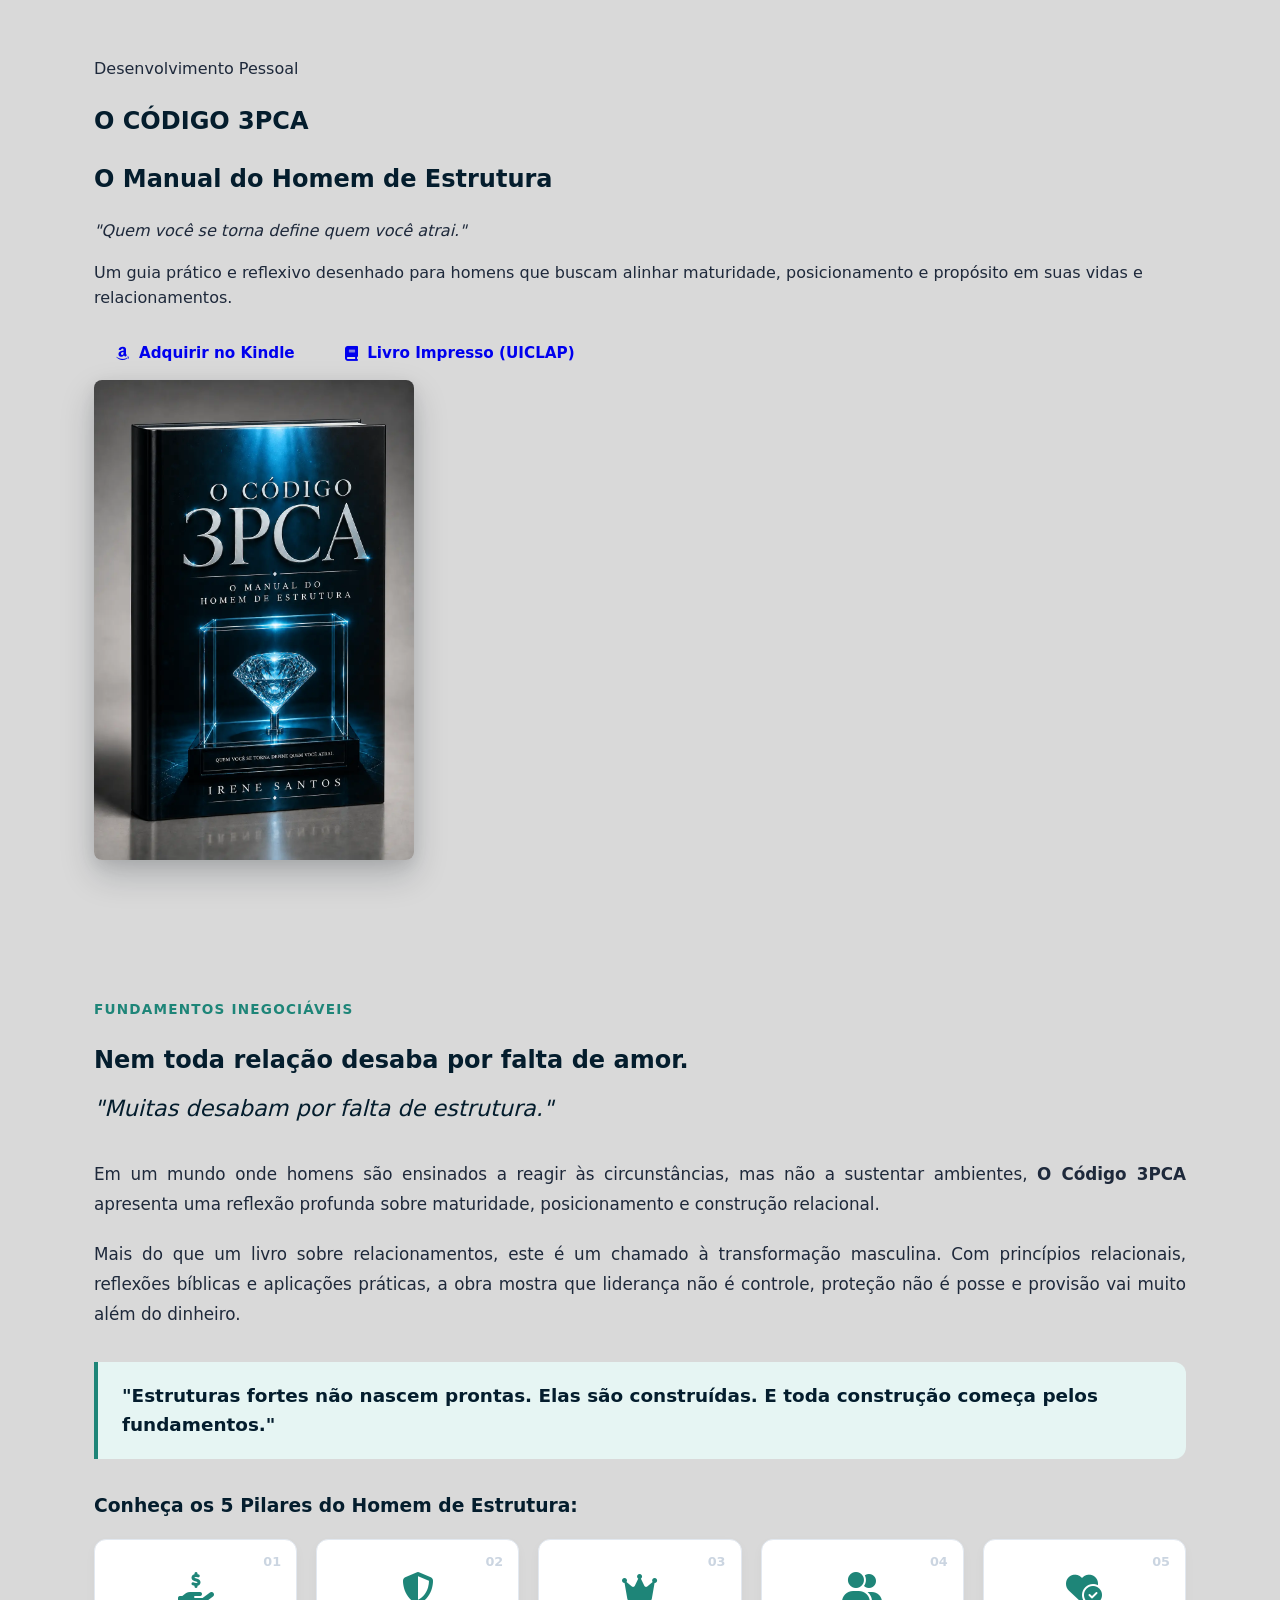
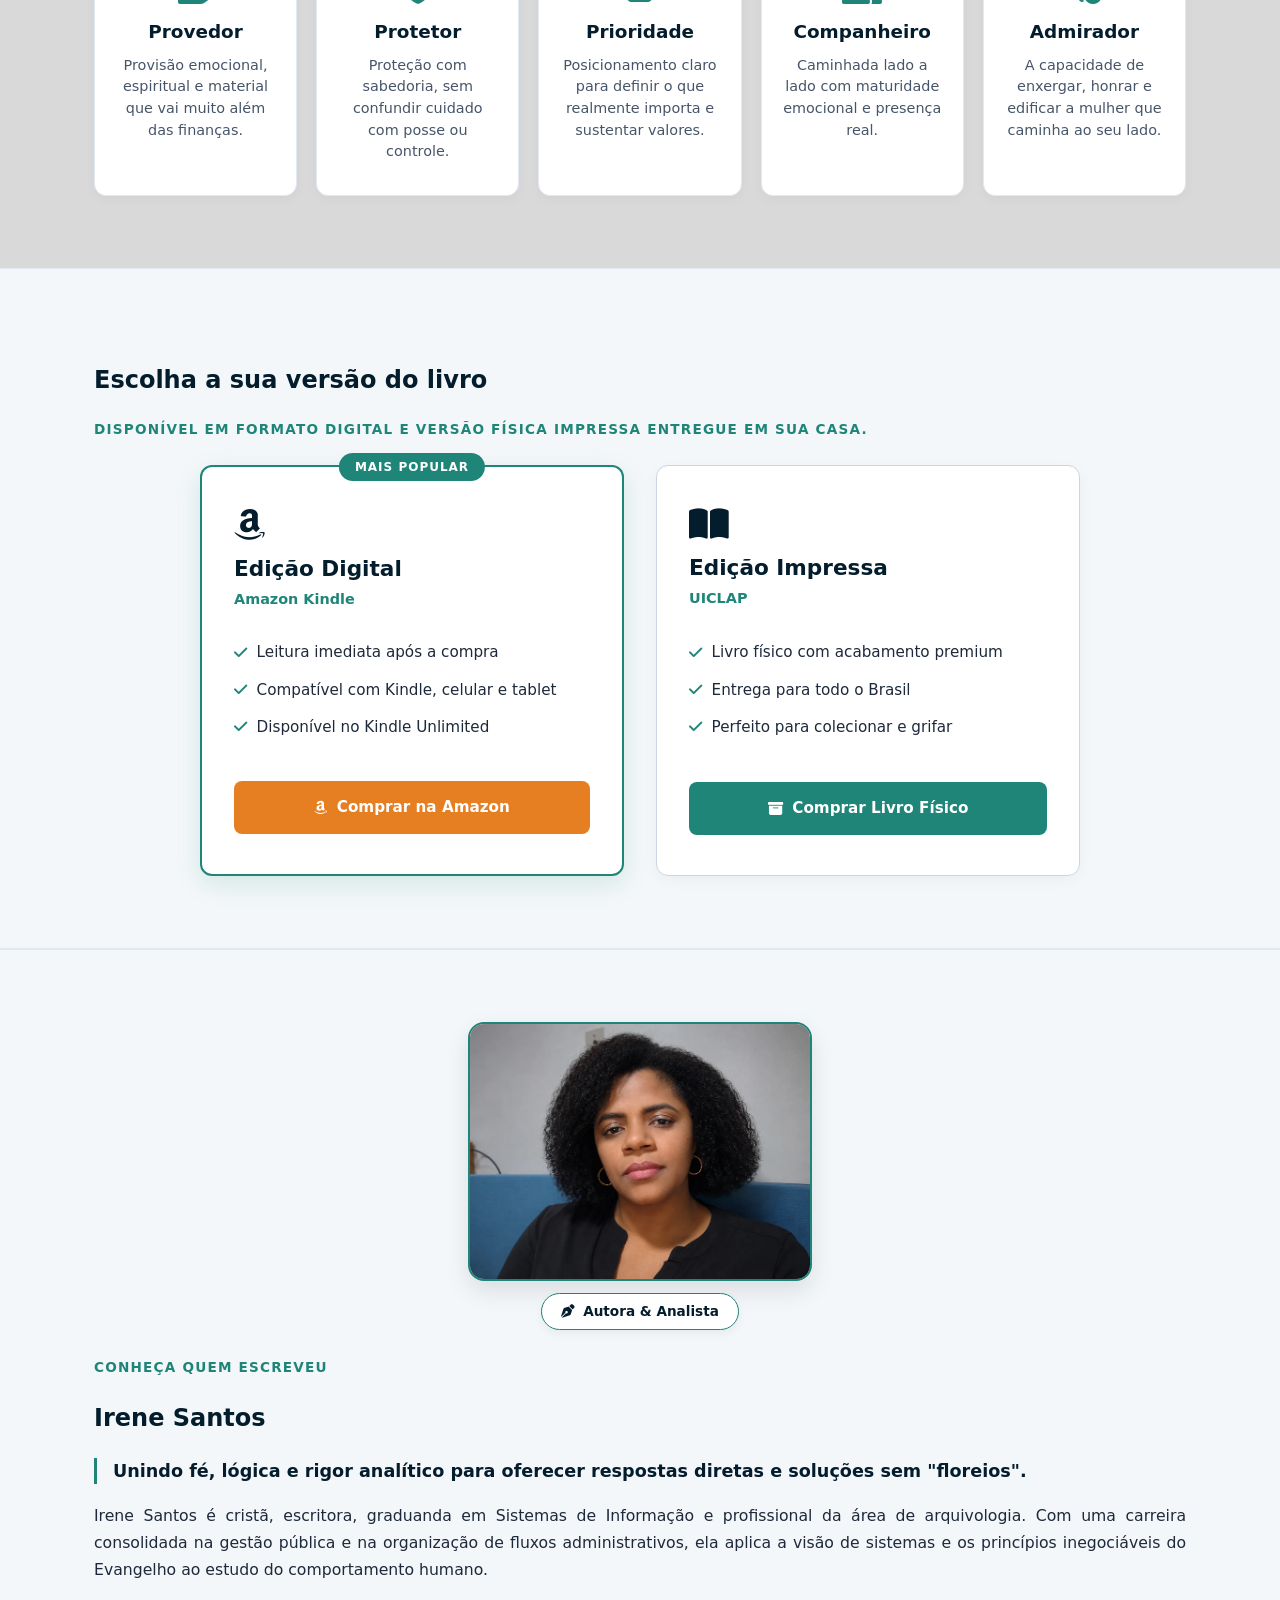
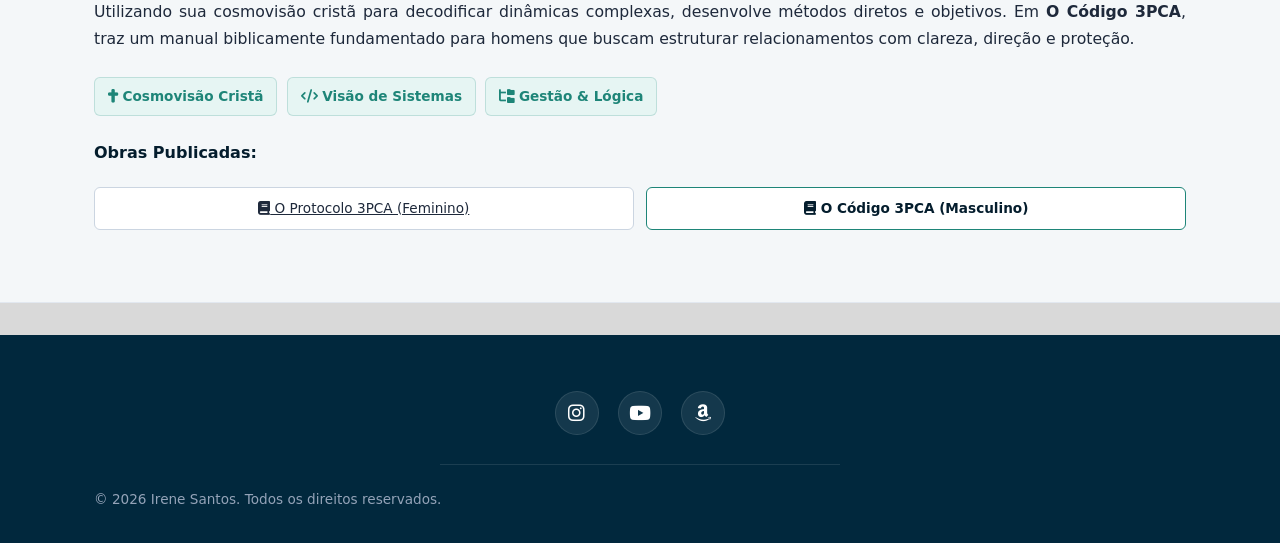
<file: index.html>
<!DOCTYPE html>
<html lang="pt-BR">
<head>
  <meta charset="UTF-8">
  <meta name="viewport" content="width=device-width, initial-scale=1.0">
  <title>O Código 3PCA - O Manual do Homem de Estrutura | Irene Santos</title>
  <link rel="stylesheet" href="estilo.css">
  <link rel="stylesheet" href="https://cdnjs.cloudflare.com/ajax/libs/font-awesome/6.4.0/css/all.min.css">
</head>
<body class="theme-dark">

  <!-- HERO SECTION -->
  <section class="hero-livro">
    <div class="container hero-content">
      <div class="hero-text">
        <span class="badge">Desenvolvimento Pessoal</span>
        <h1>O CÓDIGO 3PCA</h1>
        <h2 class="subtitulo-livro">O Manual do Homem de Estrutura</h2>
        <p class="frase-impacto"><em>"Quem você se torna define quem você atrai."</em></p>
        
        <p class="descricao">
          Um guia prático e reflexivo desenhado para homens que buscam alinhar maturidade, posicionamento e propósito em suas vidas e relacionamentos.
        </p>

        <div class="cta-group">
          <a href="https://www.amazon.com.br/dp/B0H6GTV5L2" target="_blank" class="btn-amazon" 
            onclick="
            if(typeof fbq !== 'undefined') { fbq('track', 'Lead'); } 
            if(typeof gtag !== 'undefined') { gtag('event', 'conversion', {'send_to': 'ID_DO_GOOGLE_AQUI'}); }">
            <i class="fa-brands fa-amazon"></i> Adquirir no Kindle
          </a>
          <a href="https://loja.uiclap.com/titulo/ua179970" target="_blank" class="btn-uiclap" 
            onclick="
            if(typeof fbq !== 'undefined') { fbq('track', 'Lead'); } 
            if(typeof gtag !== 'undefined') { gtag('event', 'conversion', {'send_to': 'ID_DO_GOOGLE_AQUI'}); }">
            <i class="fa-solid fa-book"></i> Livro Impresso (UICLAP)
          </a>
        </div>
      </div>

      <div class="hero-capa">
        <!-- Mockup da capa em destaque -->
        <img src="capa-3d.webp" alt="Capa do livro O Código 3PCA" class="capa-3d">
      </div>
    </div>
  </section>

<!-- SEÇÃO SINOPSE E MENSAGEM PRINCIPAL -->
  <section id="sinopse" class="section secao-sinopse">
    <div class="container">
      
      <!-- CABEÇALHO DA SINOPSE -->
      <div class="sinopse-header text-center">
        <span class="subtitulo-sinopse">Fundamentos Inegociáveis</span>
        <h2 class="section-title">Nem toda relação desaba por falta de amor.</h2>
        <p class="frase-mestra"><em>"Muitas desabam por falta de estrutura."</em></p>
      </div>

      <!-- TEXTO DA SINOPSE EM DESTAQUE -->
      <div class="sinopse-corpo">
        <p>
          Em um mundo onde homens são ensinados a reagir às circunstâncias, mas não a sustentar ambientes, <strong>O Código 3PCA</strong> apresenta uma reflexão profunda sobre maturidade, posicionamento e construção relacional.
        </p>
        <p>
          Mais do que um livro sobre relacionamentos, este é um chamado à transformação masculina. Com princípios relacionais, reflexões bíblicas e aplicações práticas, a obra mostra que liderança não é controle, proteção não é posse e provisão vai muito além do dinheiro.
        </p>
        <blockquote class="destaque-chamada">
          "Estruturas fortes não nascem prontas. Elas são construídas. E toda construção começa pelos fundamentos."
        </blockquote>
      </div>

      <!-- OS 5 PILARES FUNDAMENTAIS -->
      <div class="pilares-container">
        <h3 class="text-center titulo-pilares">Conheça os 5 Pilares do Homem de Estrutura:</h3>
        
        <div class="grid-5-pilares">
          <div class="card-pilar">
            <span class="numero-pilar">01</span>
            <i class="fa-solid fa-hand-holding-dollar icon-pilar"></i>
            <h4>Provedor</h4>
            <p>Provisão emocional, espiritual e material que vai muito além das finanças.</p>
          </div>

          <div class="card-pilar">
            <span class="numero-pilar">02</span>
            <i class="fa-solid fa-shield-halved icon-pilar"></i>
            <h4>Protetor</h4>
            <p>Proteção com sabedoria, sem confundir cuidado com posse ou controle.</p>
          </div>

          <div class="card-pilar">
            <span class="numero-pilar">03</span>
            <i class="fa-solid fa-crown icon-pilar"></i>
            <h4>Prioridade</h4>
            <p>Posicionamento claro para definir o que realmente importa e sustentar valores.</p>
          </div>

          <div class="card-pilar">
            <span class="numero-pilar">04</span>
            <i class="fa-solid fa-user-group icon-pilar"></i>
            <h4>Companheiro</h4>
            <p>Caminhada lado a lado com maturidade emocional e presença real.</p>
          </div>

          <div class="card-pilar">
            <span class="numero-pilar">05</span>
            <i class="fa-solid fa-heart-circle-check icon-pilar"></i>
            <h4>Admirador</h4>
            <p>A capacidade de enxergar, honrar e edificar a mulher que caminha ao seu lado.</p>
          </div>
        </div>
      </div>

    </div>
  </section>

  <!-- SEÇÃO DE VENDAS / OPÇÕES DE COMPRA -->
  <section id="comprar" class="section secao-venda">
    <div class="container text-center">
      <h2 class="section-title">Escolha a sua versão do livro</h2>
      <p class="section-subtitle">Disponível em formato digital e versão física impressa entregue em sua casa.</p>

      <div class="grid-venda">
        <!-- OPÇÃO 1: KINDLE / AMAZON -->
        <div class="card-venda card-destaque">
          <div class="tag-venda">Mais Popular</div>
          <div class="card-header">
            <i class="fa-brands fa-amazon icon-venda"></i>
            <h3>Edição Digital</h3>
            <span class="plataforma">Amazon Kindle</span>
          </div>
          
          <ul class="beneficios-venda">
            <li><i class="fa-solid fa-check"></i> Leitura imediata após a compra</li>
            <li><i class="fa-solid fa-check"></i> Compatível com Kindle, celular e tablet</li>
            <li><i class="fa-solid fa-check"></i> Disponível no Kindle Unlimited</li>
          </ul>

          <a href="https://www.amazon.com.br/dp/B0H6GTV5L2" target="_blank" class="btn-comprar btn-amazon-full" 
            onclick="
            if(typeof fbq !== 'undefined') { fbq('track', 'Lead'); } 
            if(typeof gtag !== 'undefined') { gtag('event', 'conversion', {'send_to': 'ID_DO_GOOGLE_AQUI'}); }">
            <i class="fa-brands fa-amazon"></i> Comprar na Amazon
          </a>
        </div>

        <!-- OPÇÃO 2: LIVRO IMPRESSO / UICLAP -->
        <div class="card-venda">
          <div class="card-header">
            <i class="fa-solid fa-book-open icon-venda"></i>
            <h3>Edição Impressa</h3>
            <span class="plataforma">UICLAP</span>
          </div>

          <ul class="beneficios-venda">
            <li><i class="fa-solid fa-check"></i> Livro físico com acabamento premium</li>
            <li><i class="fa-solid fa-check"></i> Entrega para todo o Brasil</li>
            <li><i class="fa-solid fa-check"></i> Perfeito para colecionar e grifar</li>
          </ul>

          <a href="https://loja.uiclap.com/titulo/ua179970" target="_blank" class="btn-comprar btn-uiclap-full" 
            onclick="
            if(typeof fbq !== 'undefined') { fbq('track', 'Lead'); } 
            if(typeof gtag !== 'undefined') { gtag('event', 'conversion', {'send_to': 'ID_DO_GOOGLE_AQUI'}); }">
            <i class="fa-solid fa-box-archive"></i> Comprar Livro Físico
          </a>
        </div>
      </div>
    </div>
  </section>
  
  <!-- SEÇÃO SOBRE A AUTORA -->
  <section id="autora" class="section secao-autora">
    <div class="container grid-autora">
      <!-- FOTO / ILUSTRAÇÃO DA AUTORA -->
      <div class="autora-imagem-wrapper">
        <img src="image/irene.webp" alt="Irene Santos" class="foto-autora">
        <div class="badge-autora">
          <i class="fa-solid fa-pen-nib"></i> Autora & Analista
        </div>
      </div>

      <!-- BIOGRAFIA E CREDENCIAIS -->
      <div class="autora-conteudo">
        <span class="subtitulo-autora">Conheça quem escreveu</span>
        <h2>Irene Santos</h2>
        
        <p class="destaque-bio">
          Unindo fé, lógica e rigor analítico para oferecer respostas diretas e soluções sem "floreios".
        </p>

        <p class="texto-bio">
          Irene Santos é cristã, escritora, graduanda em Sistemas de Informação e profissional da área de arquivologia. Com uma carreira consolidada na gestão pública e na organização de fluxos administrativos, ela aplica a visão de sistemas e os princípios inegociáveis do Evangelho ao estudo do comportamento humano.
        </p>

        <p class="texto-bio">
          Utilizando sua cosmovisão cristã para decodificar dinâmicas complexas, desenvolve métodos diretos e objetivos. Em <strong>O Código 3PCA</strong>, traz um manual biblicamente fundamentado para homens que buscam estruturar relacionamentos com clareza, direção e proteção.
        </p>

        <!-- TAGS DE EXPERTISE / PILARES DA AUTORA -->
        <div class="tags-expertise">
          <span><i class="fa-solid fa-cross"></i> Cosmovisão Cristã</span>
          <span><i class="fa-solid fa-code"></i> Visão de Sistemas</span>
          <span><i class="fa-solid fa-folder-tree"></i> Gestão & Lógica</span>
        </div>

        <!-- LIVROS DA AUTORA (CARDS COMPACTOS) -->
        <div class="obras-autora">
          <h4>Obras Publicadas:</h4>
          <div class="lista-obras">
            <a href="https://profiria.github.io/irenesantos3pca/protocolo-3pca" target="_blank" class="obra-tag">
              <i class="fa-solid fa-book"></i> O Protocolo 3PCA (Feminino)</a>
            <span class="obra-tag destaque"><i class="fa-solid fa-book"></i> O Código 3PCA (Masculino)</span>
          </div>
        </div>
      </div>
    </div>
  </section>

  <!-- RODAPÉ -->
 <!-- RODAPÉ COMPLETO -->
<footer class="footer">
  <div class="container footer-content text-center">
    
    <!-- LINKS DAS REDES SOCIAIS -->
    <div class="footer-social">
      <a href="https://instagram.com/irenesantos.3pca" target="_blank" aria-label="Instagram" class="social-link">
        <i class="fa-brands fa-instagram"></i>
      </a>
      <a href="https://youtube.com/@SEU_CANAL" target="_blank" aria-label="Facebook" class="social-link">
        <i class="fa-brands fa-youtube"></i>
      </a>
      <a href="https://amazon.com/author/SEU_PERFIL" target="_blank" aria-label="Página de Autora na Amazon" class="social-link">
        <i class="fa-brands fa-amazon"></i>
      </a>
    </div>

    <hr class="footer-divider">

    <p class="copyright">
      &copy; 2026 Irene Santos. Todos os direitos reservados.
    </p>
  </div>
</footer>

</body>
</html>
</file>
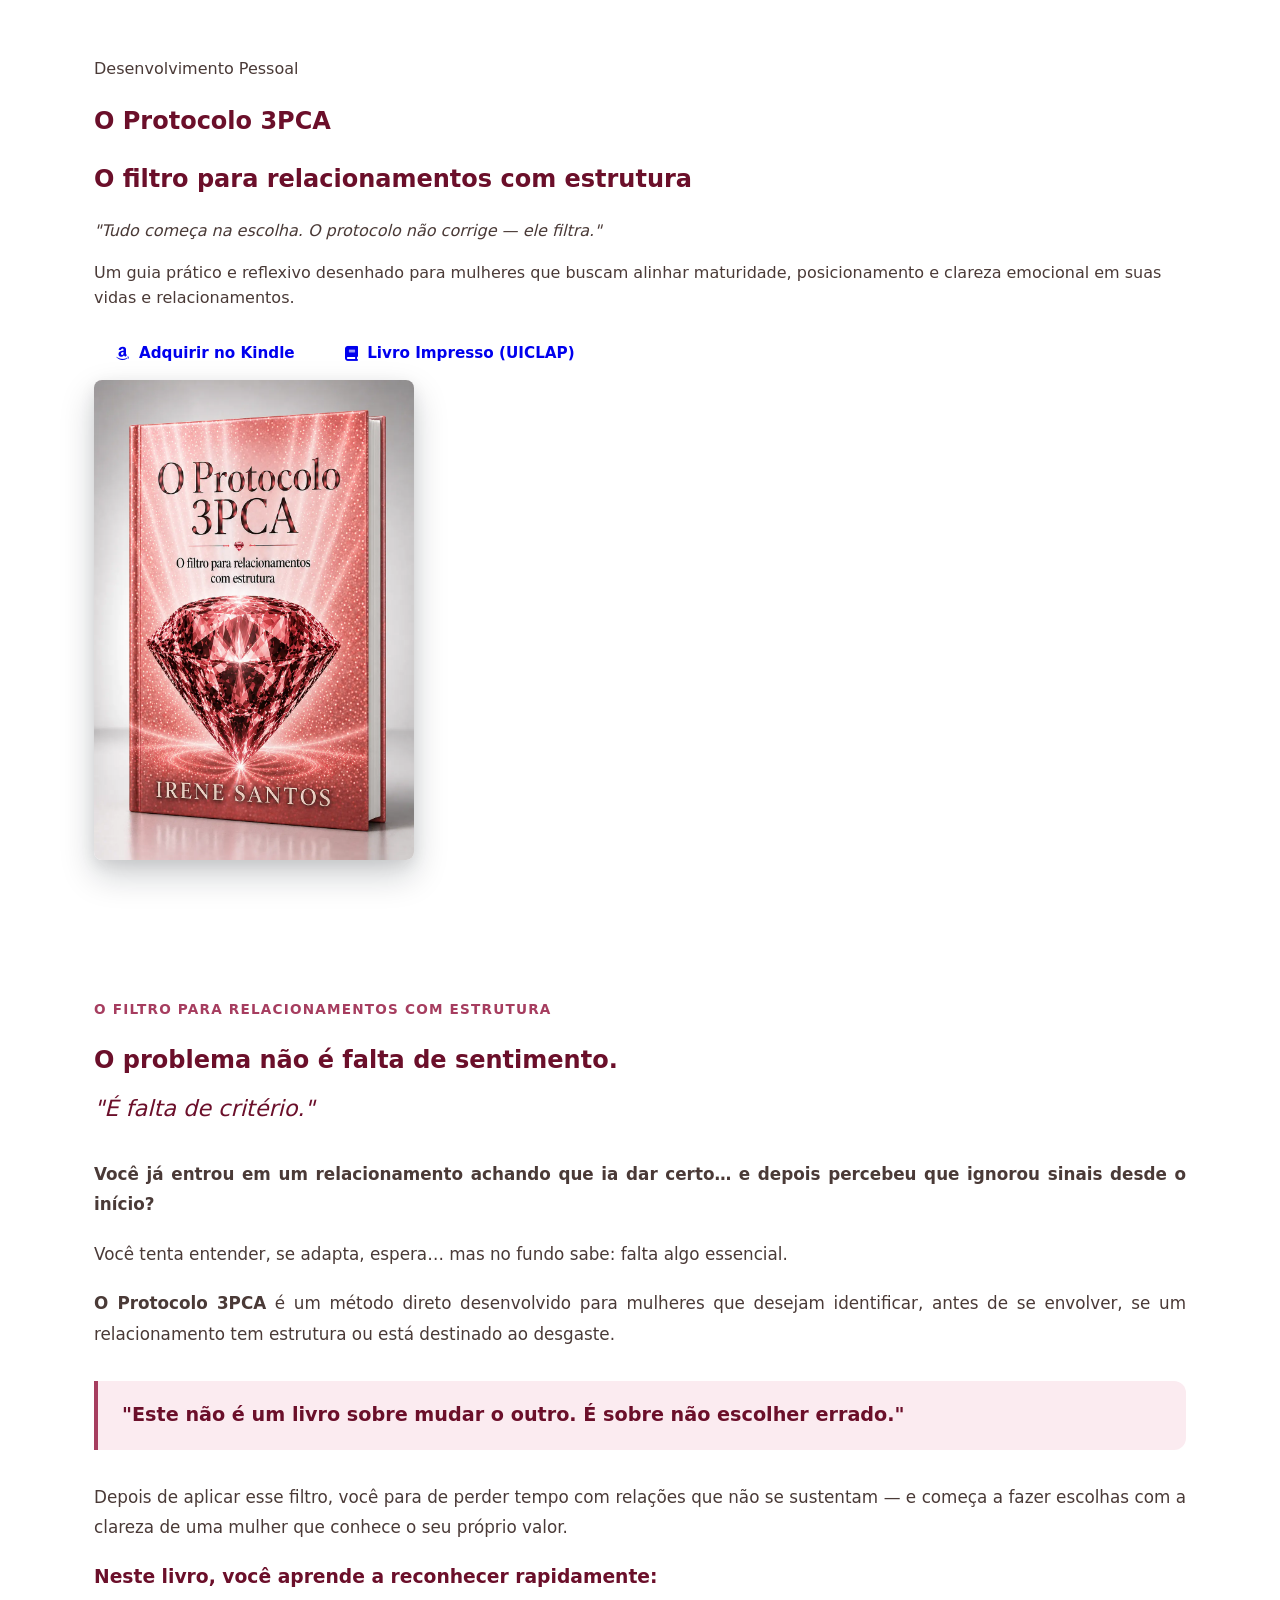
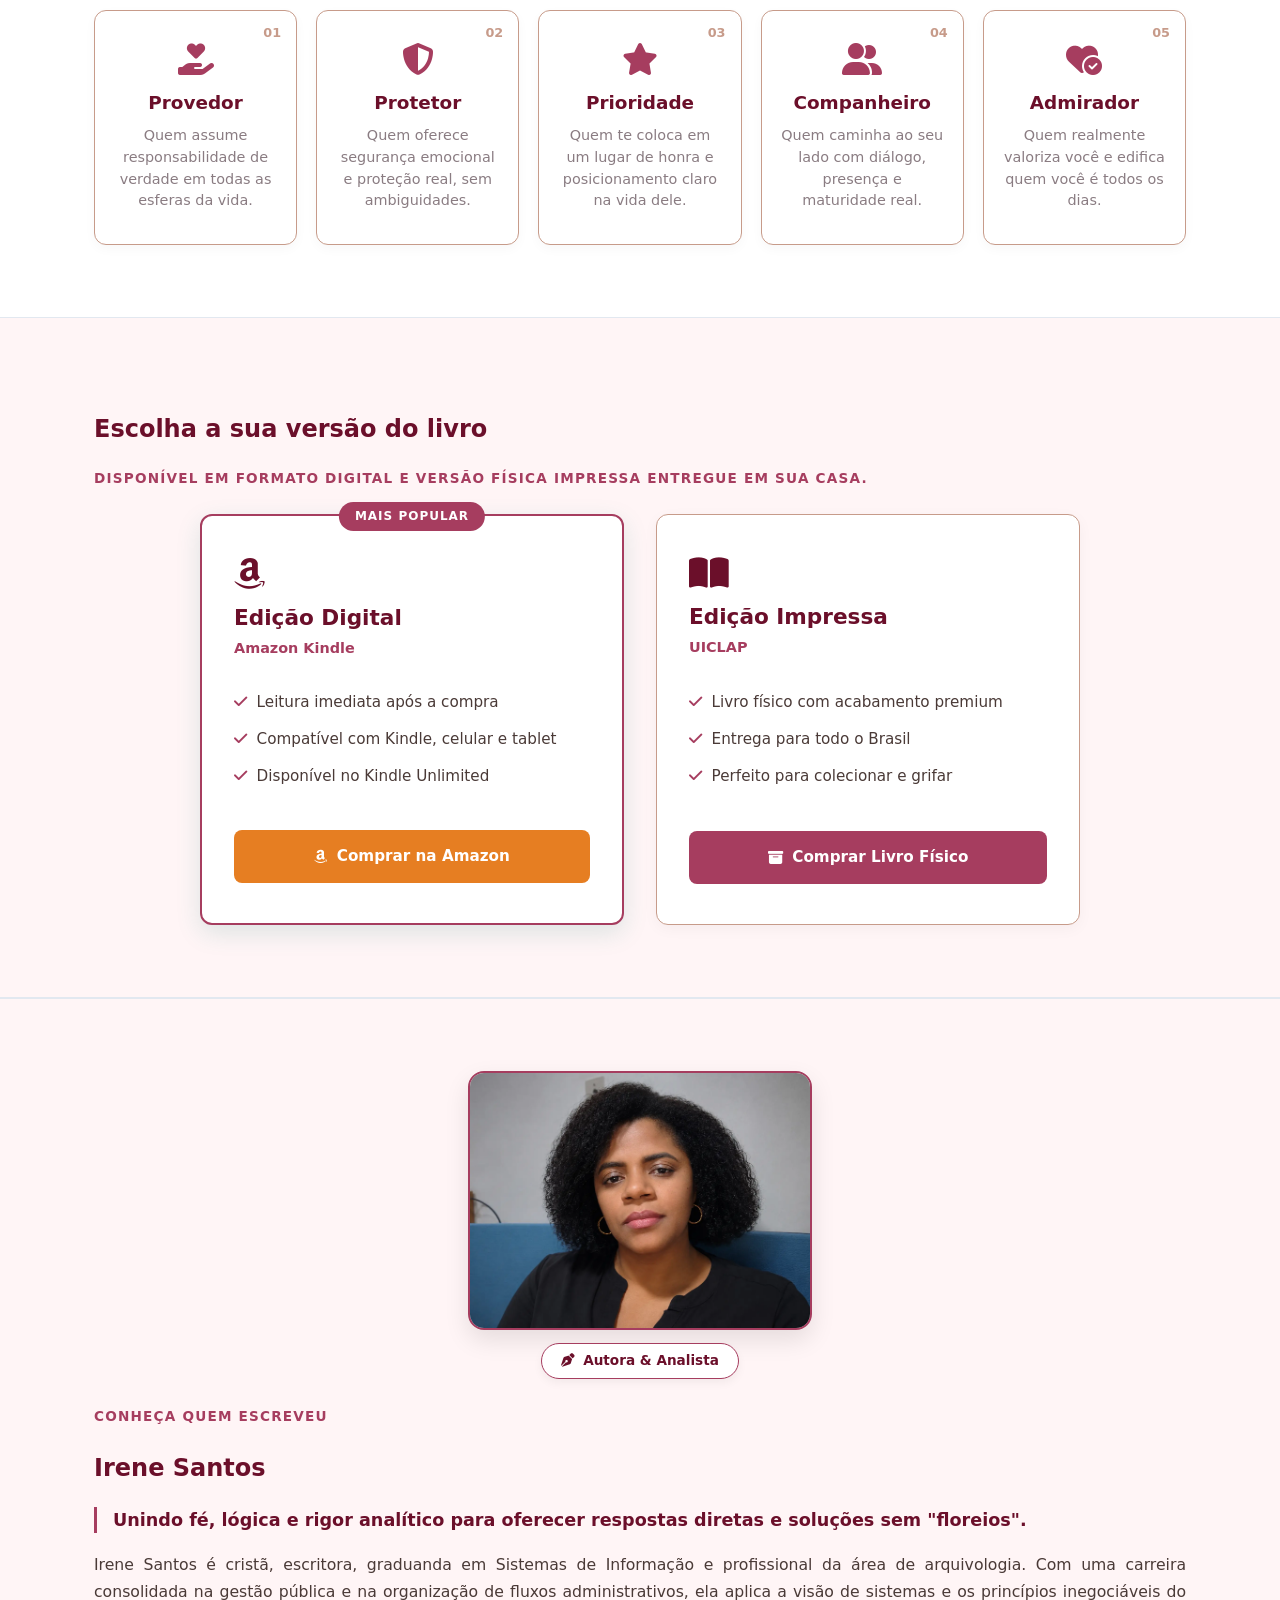
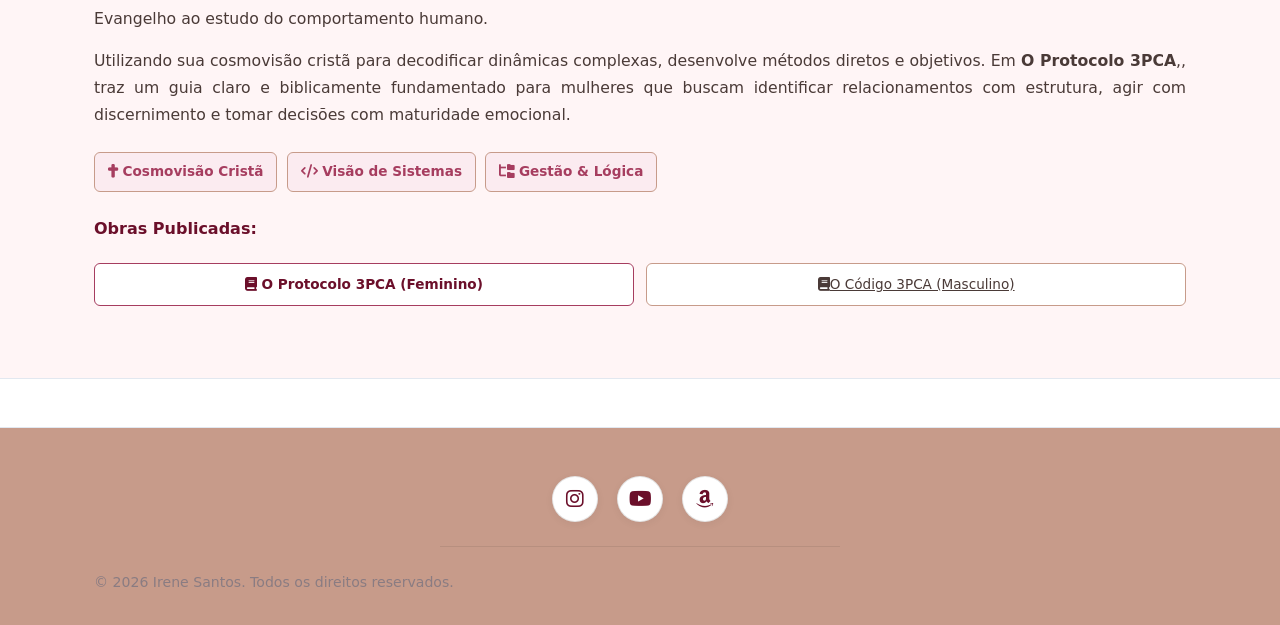
<file: protocolo-3pca/index.html>
<!DOCTYPE html>
<html lang="pt-BR">
<head>
  <meta charset="UTF-8">
  <meta name="viewport" content="width=device-width, initial-scale=1.0">
  <title>O Protocolo 3PCA - O filtro para relacionamentos com estrutura | Irene Santos</title>
  <link rel="stylesheet" href="estilo.css">
  <link rel="stylesheet" href="https://cdnjs.cloudflare.com/ajax/libs/font-awesome/6.4.0/css/all.min.css">
</head>
<body class="theme-dark">

  <!-- HERO SECTION -->
  <section class="hero-livro">
    <div class="container hero-content">
      <div class="hero-text">
        <span class="badge">Desenvolvimento Pessoal</span>
        <h1>O Protocolo 3PCA</h1>
        <h2 class="subtitulo-livro">O filtro para relacionamentos com estrutura</h2>
        <p class="frase-impacto"><em>"Tudo começa na escolha. O protocolo não corrige — ele filtra."</em></p>
        
        <p class="descricao">Um guia prático e reflexivo desenhado para mulheres que buscam alinhar maturidade, posicionamento e clareza emocional em suas vidas e relacionamentos.
        </p>

        <div class="cta-group">
          <a href="https://www.amazon.com.br/dp/B0GXSCCQRB" target="_blank" class="btn-amazon" 
            onclick="
            if(typeof fbq !== 'undefined') { fbq('track', 'Lead'); } 
            if(typeof gtag !== 'undefined') { gtag('event', 'conversion', {'send_to': 'ID_DO_GOOGLE_AQUI'}); }">
            <i class="fa-brands fa-amazon"></i> Adquirir no Kindle
          </a>
          <a href="https://loja.uiclap.com/titulo/ua170088" target="_blank" class="btn-uiclap" 
            onclick="
            if(typeof fbq !== 'undefined') { fbq('track', 'Lead'); } 
            if(typeof gtag !== 'undefined') { gtag('event', 'conversion', {'send_to': 'ID_DO_GOOGLE_AQUI'}); }">
            <i class="fa-solid fa-book"></i> Livro Impresso (UICLAP)
          </a>
        </div>
      </div>

      <div class="hero-capa">
        <!-- Mockup da capa em destaque -->
        <img src="protocolo-3d.webp" alt="Capa do livro O Protocolo 3PCA" class="capa-3d">
      </div>
    </div>
  </section>

<!-- SEÇÃO SINOPSE E MENSAGEM PRINCIPAL (O PROTOCOLO 3PCA) -->
  <section id="sinopse" class="section secao-sinopse">
    <div class="container">
      
      <!-- CABEÇALHO DA SINOPSE -->
      <div class="sinopse-header text-center">
        <span class="subtitulo-sinopse">O Filtro para Relacionamentos com Estrutura</span>
        <h2 class="section-title">O problema não é falta de sentimento.</h2>
        <p class="frase-mestra"><em>"É falta de critério."</em></p>
      </div>

      <!-- TEXTO DA SINOPSE EM DESTAQUE -->
      <div class="sinopse-corpo">
        <p class="pergunta-provocativa">
          Você já entrou em um relacionamento achando que ia dar certo… e depois percebeu que ignorou sinais desde o início?
        </p>
        <p>
          Você tenta entender, se adapta, espera… mas no fundo sabe: falta algo essencial.
        </p>
        <p>
          <strong>O Protocolo 3PCA</strong> é um método direto desenvolvido para mulheres que desejam identificar, antes de se envolver, se um relacionamento tem estrutura ou está destinado ao desgaste.
        </p>
        
        <blockquote class="destaque-chamada">
          "Este não é um livro sobre mudar o outro. É sobre não escolher errado."
        </blockquote>

        <p>
          Depois de aplicar esse filtro, você para de perder tempo com relações que não se sustentam — e começa a fazer escolhas com a clareza de uma mulher que conhece o seu próprio valor.
        </p>
      </div>

      <!-- OS 5 PILARES DO FILTRO FEMININO -->
      <div class="pilares-container">
        <h3 class="text-center titulo-pilares">Neste livro, você aprende a reconhecer rapidamente:</h3>
        
        <div class="grid-5-pilares">
          <div class="card-pilar">
            <span class="numero-pilar">01</span>
            <i class="fa-solid fa-hand-holding-heart icon-pilar"></i>
            <h4>Provedor</h4>
            <p>Quem assume responsabilidade de verdade em todas as esferas da vida.</p>
          </div>

          <div class="card-pilar">
            <span class="numero-pilar">02</span>
            <i class="fa-solid fa-shield-halved icon-pilar"></i>
            <h4>Protetor</h4>
            <p>Quem oferece segurança emocional e proteção real, sem ambiguidades.</p>
          </div>

          <div class="card-pilar">
            <span class="numero-pilar">03</span>
            <i class="fa-solid fa-star icon-pilar"></i>
            <h4>Prioridade</h4>
            <p>Quem te coloca em um lugar de honra e posicionamento claro na vida dele.</p>
          </div>

          <div class="card-pilar">
            <span class="numero-pilar">04</span>
            <i class="fa-solid fa-user-group icon-pilar"></i>
            <h4>Companheiro</h4>
            <p>Quem caminha ao seu lado com diálogo, presença e maturidade real.</p>
          </div>

          <div class="card-pilar">
            <span class="numero-pilar">05</span>
            <i class="fa-solid fa-heart-circle-check icon-pilar"></i>
            <h4>Admirador</h4>
            <p>Quem realmente valoriza você e edifica quem você é todos os dias.</p>
          </div>
        </div>
      </div>

    </div>
  </section>

  <!-- SEÇÃO DE VENDAS / OPÇÕES DE COMPRA -->
  <section id="comprar" class="section secao-venda">
    <div class="container text-center">
      <h2 class="section-title">Escolha a sua versão do livro</h2>
      <p class="section-subtitle">Disponível em formato digital e versão física impressa entregue em sua casa.</p>

      <div class="grid-venda">
        <!-- OPÇÃO 1: KINDLE / AMAZON -->
        <div class="card-venda card-destaque">
          <div class="tag-venda">Mais Popular</div>
          <div class="card-header">
            <i class="fa-brands fa-amazon icon-venda"></i>
            <h3>Edição Digital</h3>
            <span class="plataforma">Amazon Kindle</span>
          </div>
          
          <ul class="beneficios-venda">
            <li><i class="fa-solid fa-check"></i> Leitura imediata após a compra</li>
            <li><i class="fa-solid fa-check"></i> Compatível com Kindle, celular e tablet</li>
            <li><i class="fa-solid fa-check"></i> Disponível no Kindle Unlimited</li>
          </ul>

          <a href="https://www.amazon.com.br/dp/B0GXSCCQRB" target="_blank" class="btn-comprar btn-amazon-full" 
            onclick="
            if(typeof fbq !== 'undefined') { fbq('track', 'Lead'); } 
            if(typeof gtag !== 'undefined') { gtag('event', 'conversion', {'send_to': 'ID_DO_GOOGLE_AQUI'}); }">
            <i class="fa-brands fa-amazon"></i> Comprar na Amazon
          </a>
        </div>

        <!-- OPÇÃO 2: LIVRO IMPRESSO / UICLAP -->
        <div class="card-venda">
          <div class="card-header">
            <i class="fa-solid fa-book-open icon-venda"></i>
            <h3>Edição Impressa</h3>
            <span class="plataforma">UICLAP</span>
          </div>

          <ul class="beneficios-venda">
            <li><i class="fa-solid fa-check"></i> Livro físico com acabamento premium</li>
            <li><i class="fa-solid fa-check"></i> Entrega para todo o Brasil</li>
            <li><i class="fa-solid fa-check"></i> Perfeito para colecionar e grifar</li>
          </ul>

          <a href="https://loja.uiclap.com/titulo/ua170088" target="_blank" class="btn-comprar btn-uiclap-full" 
            onclick="
            if(typeof fbq !== 'undefined') { fbq('track', 'Lead'); } 
            if(typeof gtag !== 'undefined') { gtag('event', 'conversion', {'send_to': 'ID_DO_GOOGLE_AQUI'}); }">
            <i class="fa-solid fa-box-archive"></i> Comprar Livro Físico
          </a>
        </div>
      </div>
    </div>
  </section>
  
  <!-- SEÇÃO SOBRE A AUTORA -->
  <section id="autora" class="section secao-autora">
    <div class="container grid-autora">
      <!-- FOTO / ILUSTRAÇÃO DA AUTORA -->
      <div class="autora-imagem-wrapper">
        <img src="../image/irene.webp" alt="Irene Santos" class="foto-autora">
        <div class="badge-autora">
          <i class="fa-solid fa-pen-nib"></i> Autora & Analista
        </div>
      </div>

      <!-- BIOGRAFIA E CREDENCIAIS -->
      <div class="autora-conteudo">
        <span class="subtitulo-autora">Conheça quem escreveu</span>
        <h2>Irene Santos</h2>
        
        <p class="destaque-bio">
          Unindo fé, lógica e rigor analítico para oferecer respostas diretas e soluções sem "floreios".
        </p>

        <p class="texto-bio">
          Irene Santos é cristã, escritora, graduanda em Sistemas de Informação e profissional da área de arquivologia. Com uma carreira consolidada na gestão pública e na organização de fluxos administrativos, ela aplica a visão de sistemas e os princípios inegociáveis do Evangelho ao estudo do comportamento humano.
        </p>

        <p class="texto-bio">
          Utilizando sua cosmovisão cristã para decodificar dinâmicas complexas, desenvolve métodos diretos e objetivos. Em <strong>O Protocolo 3PCA</strong>,, traz um guia claro e biblicamente fundamentado para mulheres que buscam identificar relacionamentos com estrutura, agir com discernimento e tomar decisões com maturidade emocional.
        </p>

        <!-- TAGS DE EXPERTISE / PILARES DA AUTORA -->
        <div class="tags-expertise">
          <span><i class="fa-solid fa-cross"></i> Cosmovisão Cristã</span>
          <span><i class="fa-solid fa-code"></i> Visão de Sistemas</span>
          <span><i class="fa-solid fa-folder-tree"></i> Gestão & Lógica</span>
        </div>

        <!-- LIVROS DA AUTORA (CARDS COMPACTOS) -->
        <div class="obras-autora">
          <h4>Obras Publicadas:</h4>
          <div class="lista-obras">
            <span class="obra-tag destaque"><i class="fa-solid fa-book"></i> O Protocolo 3PCA (Feminino)</span>
          
           <a href="https://profiria.github.io/irenesantos3pca" target="_blank" class="obra-tag">
             <i class="fa-solid fa-book"></i>O Código 3PCA (Masculino)</a>
          </div>
        </div>
      </div>
    </div>
  </section>

  <!-- RODAPÉ -->
 <!-- RODAPÉ COMPLETO -->
<footer class="footer">
  <div class="container footer-content text-center">
    
    <!-- LINKS DAS REDES SOCIAIS -->
    <div class="footer-social">
      <a href="https://instagram.com/irenesantos.3pca" target="_blank" aria-label="Instagram" class="social-link">
        <i class="fa-brands fa-instagram"></i>
      </a>
      <a href="https://youtube.com/@SEU_CANAL" target="_blank" aria-label="Facebook" class="social-link">
        <i class="fa-brands fa-youtube"></i>
      </a>
      <a href="https://amazon.com/author/SEU_PERFIL" target="_blank" aria-label="Página de Autora na Amazon" class="social-link">
        <i class="fa-brands fa-amazon"></i>
      </a>
    </div>

    <hr class="footer-divider">

    <p class="copyright">
      &copy; 2026 Irene Santos. Todos os direitos reservados.
    </p>
  </div>
</footer>

</body>
</html>
</file>
<file: estilo.css>
/* ==========================================================================
   1. VARIÁVEIS GLOBAIS E TEMA LIGHT PREMIUM
   ========================================================================== */
:root {
  --color-primary: #01283d;     /* Azureescuro profundo da capa */
  --color-bg-body: #d9d9d9;     /* Fundo cinza claro */
  --color-bg-section: #f4f7f9;  /* Cinza-azulado muito claro para alternância */
  --color-card-bg: #ffffff;     /* Fundo dos cartões em branco */
  
  --color-accent: #1e8578;      /* Verde-água/Turquesa escuro (Contraste Acessível) */
  --color-accent-light: #e6f5f3;/* Fundo suave para destaques */
  
  --color-text-main: #1e293b;   /* Texto principal (Azul/Cinza escuro para máxima nitidez) */
  --color-text-muted: #475569;  /* Texto secundário/subtítulos */
  --color-titles: #041d2d;      /* Títulos principais em azure escuro */
  
  --radius-md: 12px;
  --max-width: 1140px;
}

body {
  background-color: var(--color-bg-body);
  color: var(--color-text-main);
  font-family: system-ui, -apple-system, BlinkMacSystemFont, "Segoe UI", Roboto, sans-serif;
  margin: 0;
  line-height: 1.6;
}

/* ==========================================================================
   2. ESTRUTURA E CONTAINERS
   ========================================================================== */
.container {
  width: 90%;
  max-width: var(--max-width);
  margin: 0 auto;
  padding-left: 1.5rem;
  padding-right: 1.5rem;
  box-sizing: border-box;
}

.section, 
.secao-sinopse, 
.secao-autora, 
.secao-venda {
  padding: 4.5rem 0;
  box-sizing: border-box;
}

/* Alternância suave de seções */
.secao-autora, 
.secao-venda {
  background-color: var(--color-bg-section);
  border-top: 1px solid #e2e8f0;
  border-bottom: 1px solid #e2e8f0;
}

/* ==========================================================================
   3. TIPOGRAFIA E CABEÇALHOS
   ========================================================================== */
h1, h2, h3, h4, 
.section-title, 
.autora-conteudo h2 {
  color: var(--color-titles);
  font-weight: 700;
}

.section-subtitle, 
.subtitulo-sinopse, 
.subtitulo-autora {
  color: var(--color-accent);
  font-weight: 700;
  text-transform: uppercase;
  letter-spacing: 1.2px;
  font-size: 0.85rem;
}

/* ==========================================================================
   4. HERO SECTION E DESTAQUE DA CAPA
   ========================================================================== */
.hero-livro {
  padding: 3.5rem 0;
  background-color: var(--color-bg-body);
}

.capa-3d {
  width: 100%;
  max-width: 320px;
  border-radius: 8px;
  box-shadow: 0 15px 35px rgba(10, 19, 29, 0.2), 0 5px 15px rgba(0, 0, 0, 0.08);
  transition: transform 0.3s ease;
}

.capa-3d:hover {
  transform: translateY(-5px);
}

/* ==========================================================================
   5. SEÇÃO SINOPSE E OS 5 PILARES
   ========================================================================== */
.secao-sinopse {
  background-color: var(--color-bg-body);
}

.frase-mestra {
  font-size: 1.4rem;
  color: var(--color-titles);
  margin-top: -0.5rem;
  margin-bottom: 2rem;
  font-style: italic;
}

.sinopse-corpo p {
  color: var(--color-text-main);
  font-size: 1.05rem;
  line-height: 1.8;
  margin-bottom: 1.2rem;
  text-align: justify;
  hyphens: auto;
}

.destaque-chamada {
  background: var(--color-accent-light);
  border-left: 4px solid var(--color-accent);
  color: var(--color-titles);
  font-size: 1.15rem;
  font-weight: 600;
  padding: 1.2rem 1.5rem;
  margin: 2rem 0;
  border-radius: 0 var(--radius-md) var(--radius-md) 0;
  text-align: left;
}

/* Grid dos Pilares */
.grid-5-pilares {
  display: grid;
  grid-template-columns: repeat(auto-fit, minmax(200px, 1fr));
  gap: 1.2rem;
}

.card-pilar {
  background: var(--color-card-bg);
  border: 1px solid #e2e8f0;
  border-radius: var(--radius-md);
  padding: 2rem 1.2rem;
  text-align: center;
  position: relative;
  box-shadow: 0 4px 12px rgba(0, 0, 0, 0.03);
  transition: all 0.3s ease;
}

.card-pilar:hover {
  transform: translateY(-4px);
  border-color: var(--color-accent);
  box-shadow: 0 8px 20px rgba(30, 133, 120, 0.12);
}

.numero-pilar {
  position: absolute;
  top: 12px;
  right: 15px;
  font-size: 0.8rem;
  font-weight: 800;
  color: #cbd5e1;
}

.icon-pilar {
  font-size: 2rem;
  color: var(--color-accent);
  margin-bottom: 0.8rem;
}

.card-pilar h4 {
  color: var(--color-titles);
  font-size: 1.15rem;
  margin: 0 0 0.5rem 0;
}

.card-pilar p {
  color: var(--color-text-muted);
  font-size: 0.9rem;
  line-height: 1.5;
  margin: 0;
}

/* ==========================================================================
   6. SEÇÃO DE VENDAS & CARTÕES DE COMPRA
   ========================================================================== */
.grid-venda {
  display: grid;
  grid-template-columns: repeat(auto-fit, minmax(280px, 1fr));
  gap: 2rem;
  max-width: 880px;
  margin: 1.5rem auto 0 auto;
}

.card-venda {
  background: var(--color-card-bg);
  border: 1px solid #cbd5e1;
  border-radius: var(--radius-md);
  padding: 2.5rem 2rem;
  position: relative;
  display: flex;
  flex-direction: column;
  justify-content: space-between;
  box-shadow: 0 4px 15px rgba(0, 0, 0, 0.04);
  transition: transform 0.3s ease, border-color 0.3s ease;
}

.card-venda.card-destaque {
  border: 2px solid var(--color-accent);
  box-shadow: 0 8px 25px rgba(30, 133, 120, 0.15);
}

.tag-venda {
  position: absolute;
  top: -14px;
  left: 50%;
  transform: translateX(-50%);
  background-color: var(--color-accent);
  color: #ffffff;
  font-size: 0.75rem;
  font-weight: 700;
  text-transform: uppercase;
  padding: 0.3rem 1rem;
  border-radius: 20px;
  letter-spacing: 1px;
}

.icon-venda {
  font-size: 2.2rem;
  color: var(--color-titles);
  margin-bottom: 0.6rem;
}

.card-header h3 {
  color: var(--color-titles);
  margin: 0;
  font-size: 1.35rem;
}

.plataforma {
  color: var(--color-accent);
  font-size: 0.9rem;
  font-weight: 600;
}

/* Benefícios (Fixa o contraste do texto) */
.beneficios-venda {
  list-style: none;
  padding: 0;
  margin: 1.8rem 0;
  text-align: left;
}

.beneficios-venda li {
  margin-bottom: 0.8rem;
  color: var(--color-text-main);
  font-size: 0.95rem;
  display: flex;
  align-items: center;
  gap: 0.6rem;
}

.beneficios-venda i {
  color: var(--color-accent);
}

/* Botões de Conversão */
.btn-comprar, .btn-amazon, .btn-uiclap {
  display: inline-flex;
  align-items: center;
  justify-content: center;
  gap: 0.6rem;
  padding: 0.9rem 1.4rem;
  border-radius: 8px;
  font-weight: 700;
  text-decoration: none;
  font-size: 0.95rem;
  transition: all 0.25s ease;
}

.btn-amazon-full {
  background-color: #e67e22;
  color: #ffffff;
}

.btn-amazon-full:hover {
  background-color: #d35400;
  box-shadow: 0 4px 12px rgba(230, 126, 34, 0.3);
}

.btn-uiclap-full {
  background-color: var(--color-accent);
  color: #ffffff;
}

.btn-uiclap-full:hover {
  background-color: #16655c;
  box-shadow: 0 4px 12px rgba(30, 133, 120, 0.3);
}

* Espaçamento entre o cabeçalho/subtítulo e os cartões de compra */
.secao-venda .section-subtitle {
  color: var(--color-accent);
  margin-top: -0.5rem;
  margin-bottom: 3.5rem; /* Aumentado para dar o respiro correto para a tag 'MAIS POPULAR' */
}
/* ==========================================================================
   7. SEÇÃO SOBRE A AUTORA
   ========================================================================== */
.foto-autora {
  width: 100%;
  max-width: 340px;
  border-radius: 16px;
  border: 2px solid var(--color-accent);
  box-shadow: 0 10px 25px rgba(0, 0, 0, 0.1);
  object-fit: cover;
}

/* CONTAINER DA FOTO DA AUTORA E DO BADGE */
.autora-imagem-wrapper {
  position: relative;
  display: flex;
  flex-direction: column;
  align-items: center;
  gap: 0.8rem;
  margin-bottom: 1.5rem;
}

.badge-autora {
  position: static; /* Mantém no fluxo normal abaixo da foto */
  background-color: var(--color-card-bg);
  border: 1px solid var(--color-accent);
  color: var(--color-titles);
  padding: 0.4rem 1.2rem;
  border-radius: 20px;
  font-size: 0.85rem;
  font-weight: 600;
  box-shadow: 0 4px 10px rgba(0, 0, 0, 0.05);
  display: inline-flex;
  align-items: center;
  gap: 0.5rem;
}

.destaque-bio {
  color: var(--color-titles);
  font-size: 1.1rem;
  font-weight: 600;
  line-height: 1.5;
  border-left: 3px solid var(--color-accent);
  padding-left: 1rem;
  margin-bottom: 1.2rem;
}

.texto-bio {
  color: var(--color-text-main);
  font-size: 0.98rem;
  line-height: 1.7;
  margin-bottom: 1rem;
  text-align: justify;
  hyphens: auto;
}

.tags-expertise {
  display: flex;
  flex-wrap: wrap; /* Permite quebrar linha no celular */
  gap: 0.6rem;
  margin: 1.5rem 0;
  width: 100%;
}

.tags-expertise span {
  background: var(--color-accent-light);
  color: var(--color-accent);
  border: 1px solid rgba(30, 133, 120, 0.2);
  padding: 0.5rem 0.8rem;
  border-radius: 6px;
  font-size: 0.85rem;
  font-weight: 600;
  white-space: normal;
  word-break: break-word;
}

.lista-obras {
  display: flex;
  flex-direction: column; /* Uma obra abaixo da outra no celular */
  gap: 0.8rem;
  width: 100%;
}
.obra-tag {
  background: #ffffff;
  color: var(--color-text-main);
  padding: 0.5rem 0.9rem;
  border-radius: 6px;
  font-size: 0.85rem;
  border: 1px solid #cbd5e1;
}

.obra-tag.destaque {
  border-color: var(--color-accent);
  color: var(--color-titles);
  font-weight: 600;
}

/* Responsividade para Telas Menores */

@media (min-width: 768px) {
  .lista-obras {
    flex-direction: row; /* Lado a lado no tablet e PC */
  }
}

.obra-tag {
  background: #ffffff;
  color: var(--color-text-main);
  padding: 0.6rem 0.9rem;
  border-radius: 6px;
  font-size: 0.85rem;
  border: 1px solid #cbd5e1;
  text-align: center;
  box-sizing: border-box;
  width: 100%;
}

@media (max-width: 991px) {
  .grid-autora {
    grid-template-columns: 1fr;
    gap: 2.5rem;
  }
}
/* ==========================================================================
   RODAPÉ E REDES SOCIAIS
   ========================================================================== */
.footer {
  background-color: var(--color-primary);
  color: #ffffff;
  padding: 3.5rem 0 2rem 0;
  margin-top: 2rem;
}

.footer-title {
  color: #ffffff;
  font-size: 1.5rem;
  margin: 0 0 0.2rem 0;
}

.footer-tagline {
  color: var(--color-accent);
  font-size: 0.9rem;
  margin-bottom: 1.5rem;
}

/* Ícones Sociais */
.footer-social {
  display: flex;
  justify-content: center;
  gap: 1.2rem;
  margin-bottom: 1.8rem;
}

.social-link {
  display: inline-flex;
  align-items: center;
  justify-content: center;
  width: 42px;
  height: 42px;
  border-radius: 50%;
  background: rgba(255, 255, 255, 0.08);
  color: #ffffff;
  font-size: 1.2rem;
  text-decoration: none;
  transition: all 0.3s ease;
  border: 1px solid rgba(255, 255, 255, 0.1);
}

.social-link:hover {
  background-color: var(--color-accent);
  color: #ffffff;
  transform: translateY(-3px);
}

/* Links de Navegação do Rodapé */
.footer-nav {
  display: flex;
  justify-content: center;
  align-items: center;
  gap: 0.8rem;
  margin-bottom: 1.8rem;
  flex-wrap: wrap;
}

.footer-nav a {
  color: #cbd5e1;
  text-decoration: none;
  font-size: 0.9rem;
  transition: color 0.2s ease;
}

.footer-nav a:hover {
  color: var(--color-accent);
}

.divisor {
  color: rgba(255, 255, 255, 0.3);
  font-size: 0.8rem;
}

.footer-divider {
  border: none;
  border-top: 1px solid rgba(255, 255, 255, 0.1);
  margin: 1.5rem auto;
  max-width: 400px;
}

.copyright {
  color: #94a3b8;
  font-size: 0.85rem;
  margin: 0;
}
</file>
<file: protocolo-3pca/estilo.css>
/* ==========================================================================
   PALETA DE CORES OFICIAL - O PROTOCOLO 3PCA (FUNDO ROSÉ)
   ========================================================================== */
:root {
  /* Fundos */
   --color-primary:
  --color-bg-body: #ffffff;        /* Fundo principal em branco para contraste máximo */
  --color-bg-section: #fff5f6;     /* Rosé extremamente suave para alternância de seções */
  --color-card-bg: #ffffff;        /* Fundo dos cartões */

  /* Cores Principais da Paleta */
  --color-titles: #6B0F2A;         /* Vinho Profundo: Sofisticado e forte para títulos */
  --color-accent: #A63D5F;         /* Rosa Escuro: Elegante para detalhes, ícones e sublicados */
  --color-text-main: #4A3A37;      /* Marrom Chocolate: Texto principal denso e legível */
  --color-text-muted: #8A7C82;     /* Cinza Avelã: Suave para textos secundários e subtítulos */
  --color-details: #C79B8A;        /* Dourado Rose: Destaques pontuais, bordas e badges */

  /* Suporte para blocos e destaques */
  --color-accent-light: #fbebf0;   /* Fundo suave para citação de destaque */
  --color-dark-neutral: #333333;   /* Grafite para neutro moderno */
  
  --radius-md: 12px;
  --max-width: 1140px;
}

body {
  background-color: var(--color-bg-body);
  color: var(--color-text-main);
  font-family: system-ui, -apple-system, BlinkMacSystemFont, "Segoe UI", Roboto, sans-serif;
  margin: 0;
  line-height: 1.6;
}

/* ==========================================================================
   2. ESTRUTURA E CONTAINERS
   ========================================================================== */
.container {
  width: 90%;
  max-width: var(--max-width);
  margin: 0 auto;
  padding-left: 1.5rem;
  padding-right: 1.5rem;
  box-sizing: border-box;
}

.section, 
.secao-sinopse, 
.secao-autora, 
.secao-venda {
  padding: 4.5rem 0;
  box-sizing: border-box;
}

/* Alternância suave de seções */
.secao-autora, 
.secao-venda {
  background-color: var(--color-bg-section);
  border-top: 1px solid #e2e8f0;
  border-bottom: 1px solid #e2e8f0;
}

/* ==========================================================================
   3. TIPOGRAFIA E CABEÇALHOS
   ========================================================================== */
h1, h2, h3, h4, 
.section-title, 
.autora-conteudo h2 {
  color: var(--color-titles);
  font-weight: 700;
}

.section-subtitle, 
.subtitulo-sinopse, 
.subtitulo-autora {
  color: var(--color-accent);
  font-weight: 700;
  text-transform: uppercase;
  letter-spacing: 1.2px;
  font-size: 0.85rem;
}

/* ==========================================================================
   4. HERO SECTION E DESTAQUE DA CAPA
   ========================================================================== */
.hero-livro {
  padding: 3.5rem 0;
  background-color: var(--color-bg-body);
}

.capa-3d {
  width: 100%;
  max-width: 320px;
  border-radius: 8px;
  box-shadow: 0 15px 35px rgba(10, 19, 29, 0.2), 0 5px 15px rgba(0, 0, 0, 0.08);
  transition: transform 0.3s ease;
}

.capa-3d:hover {
  transform: translateY(-5px);
}

/* ==========================================================================
   5. SEÇÃO SINOPSE E OS 5 PILARES
   ========================================================================== */
.secao-sinopse {
  background-color: var(--color-bg-body);
}

.frase-mestra {
  font-size: 1.4rem;
  color: var(--color-titles);
  margin-top: -0.5rem;
  margin-bottom: 2rem;
  font-style: italic;
}

.sinopse-corpo p {
  color: var(--color-text-main);
  font-size: 1.05rem;
  line-height: 1.8;
  margin-bottom: 1.2rem;
  text-align: justify;
  hyphens: auto;
}

.destaque-chamada {
  background: var(--color-accent-light);
  border-left: 4px solid var(--color-accent);
  color: var(--color-titles);
  font-size: 1.15rem;
  font-weight: 600;
  padding: 1.2rem 1.5rem;
  margin: 2rem 0;
  border-radius: 0 var(--radius-md) var(--radius-md) 0;
  text-align: left;
}

/* Grid dos Pilares */
.grid-5-pilares {
  display: grid;
  grid-template-columns: repeat(auto-fit, minmax(200px, 1fr));
  gap: 1.2rem;
}

.card-pilar {
  background: var(--color-card-bg);
  border: 1px solid var(--color-details);
  border-radius: var(--radius-md);
  padding: 2rem 1.2rem;
  text-align: center;
  position: relative;
  box-shadow: 0 4px 12px rgba(0, 0, 0, 0.03);
  transition: all 0.3s ease;
}

.card-pilar:hover {
  transform: translateY(-4px);
  border-color: var(--color-accent);
  box-shadow: 0 8px 20px rgba(30, 133, 120, 0.12);
}

.numero-pilar {
  position: absolute;
  top: 12px;
  right: 15px;
  font-size: 0.8rem;
  font-weight: 800;
  color: var(--color-details);
}

.icon-pilar {
  font-size: 2rem;
  color: var(--color-accent);
  margin-bottom: 0.8rem;
}

.card-pilar h4 {
  color: var(--color-titles);
  font-size: 1.15rem;
  margin: 0 0 0.5rem 0;
}

.card-pilar p {
  color: var(--color-text-muted);
  font-size: 0.9rem;
  line-height: 1.5;
  margin: 0;
}

/* ==========================================================================
   6. SEÇÃO DE VENDAS & CARTÕES DE COMPRA
   ========================================================================== */
.grid-venda {
  display: grid;
  grid-template-columns: repeat(auto-fit, minmax(280px, 1fr));
  gap: 2rem;
  max-width: 880px;
  margin: 1.5rem auto 0 auto;
}

.card-venda {
  background: var(--color-card-bg);
  border: 1px solid var(--color-details);
  border-radius: var(--radius-md);
  padding: 2.5rem 2rem;
  position: relative;
  display: flex;
  flex-direction: column;
  justify-content: space-between;
  box-shadow: 0 4px 15px rgba(0, 0, 0, 0.04);
  transition: transform 0.3s ease, border-color 0.3s ease;
}

.card-venda.card-destaque {
  border: 2px solid var(--color-accent);
  box-shadow: 0 8px 25px rgba(30, 133, 120, 0.15);
}

.tag-venda {
  position: absolute;
  top: -14px;
  left: 50%;
  transform: translateX(-50%);
  background-color: var(--color-accent);
  color: #ffffff;
  font-size: 0.75rem;
  font-weight: 700;
  text-transform: uppercase;
  padding: 0.3rem 1rem;
  border-radius: 20px;
  letter-spacing: 1px;
}

.icon-venda {
  font-size: 2.2rem;
  color: var(--color-titles);
  margin-bottom: 0.6rem;
}

.card-header h3 {
  color: var(--color-titles);
  margin: 0;
  font-size: 1.35rem;
}

.plataforma {
  color: var(--color-accent);
  font-size: 0.9rem;
  font-weight: 600;
}

/* Benefícios (Fixa o contraste do texto) */
.beneficios-venda {
  list-style: none;
  padding: 0;
  margin: 1.8rem 0;
  text-align: left;
}

.beneficios-venda li {
  margin-bottom: 0.8rem;
  color: var(--color-text-main);
  font-size: 0.95rem;
  display: flex;
  align-items: center;
  gap: 0.6rem;
}

.beneficios-venda i {
  color: var(--color-accent);
}

/* Botões de Conversão */
.btn-comprar, .btn-amazon, .btn-uiclap {
  display: inline-flex;
  align-items: center;
  justify-content: center;
  gap: 0.6rem;
  padding: 0.9rem 1.4rem;
  border-radius: 8px;
  font-weight: 700;
  text-decoration: none;
  font-size: 0.95rem;
  transition: all 0.25s ease;
}

.btn-amazon-full {
  background-color: #e67e22;
  color: #ffffff;
}

.btn-amazon-full:hover {
  background-color: #d35400;
  box-shadow: 0 4px 12px rgba(230, 126, 34, 0.3);
}

.btn-uiclap-full {
  background-color: var(--color-accent);
  color: #ffffff;
}

.btn-uiclap-full:hover {
  background-color: #16655c;
  box-shadow: 0 4px 12px rgba(30, 133, 120, 0.3);
}
* Espaçamento entre o cabeçalho/subtítulo e os cartões de compra */
.secao-venda .section-subtitle {
  color: var(--color-accent);
  margin-top: -0.5rem;
  margin-bottom: 3.5rem; /* Aumentado para dar o respiro correto para a tag 'MAIS POPULAR' */
}
/* ==========================================================================
   7. SEÇÃO SOBRE A AUTORA
   ========================================================================== */
.foto-autora {
  width: 100%;
  max-width: 340px;
  border-radius: 16px;
  border: 2px solid var(--color-accent);
  box-shadow: 0 10px 25px rgba(0, 0, 0, 0.1);
  object-fit: cover;
}

/* CONTAINER DA FOTO DA AUTORA E DO BADGE */
.autora-imagem-wrapper {
  position: relative;
  display: flex;
  flex-direction: column;
  align-items: center;
  gap: 0.8rem;
  margin-bottom: 1.5rem;
}

.badge-autora {
  position: static; /* Mantém no fluxo normal abaixo da foto */
  background-color: var(--color-card-bg);
  border: 1px solid var(--color-accent);
  color: var(--color-titles);
  padding: 0.4rem 1.2rem;
  border-radius: 20px;
  font-size: 0.85rem;
  font-weight: 600;
  box-shadow: 0 4px 10px rgba(0, 0, 0, 0.05);
  display: inline-flex;
  align-items: center;
  gap: 0.5rem;
}

.destaque-bio {
  color: var(--color-titles);
  font-size: 1.1rem;
  font-weight: 600;
  line-height: 1.5;
  border-left: 3px solid var(--color-accent);
  padding-left: 1rem;
  margin-bottom: 1.2rem;
}

.texto-bio {
  color: var(--color-text-main);
  font-size: 0.98rem;
  line-height: 1.7;
  margin-bottom: 1rem;
  text-align: justify;
  hyphens: auto;
}

.tags-expertise {
  display: flex;
  flex-wrap: wrap; /* Permite quebrar linha no celular */
  gap: 0.6rem;
  margin: 1.5rem 0;
  width: 100%;
}

.tags-expertise span {
  background: var(--color-accent-light);
  color: var(--color-accent);
  border: 1px solid var(--color-details);
  padding: 0.5rem 0.8rem;
  border-radius: 6px;
  font-size: 0.85rem;
  font-weight: 600;
  white-space: normal;
  word-break: break-word;
}

.lista-obras {
  display: flex;
  flex-direction: column; /* Uma obra abaixo da outra no celular */
  gap: 0.8rem;
  width: 100%;
}

.obra-tag.destaque {
  border-color: var(--color-accent);
  color: var(--color-titles);
  font-weight: 600;
}

/* Responsividade para Telas Menores */

@media (min-width: 768px) {
  .lista-obras {
    flex-direction: row; /* Lado a lado no tablet e PC */
  }
}

.obra-tag {
  background: #ffffff;
  color: var(--color-text-main);
  padding: 0.6rem 0.9rem;
  border-radius: 6px;
  font-size: 0.85rem;
  border: 1px solid var(--color-details);
  text-align: center;
  box-sizing: border-box;
  width: 100%;
}

@media (max-width: 991px) {
  .grid-autora {
    grid-template-columns: 1fr;
    gap: 2.5rem;
  }
}
/* ==========================================================================
   RODAPÉ E REDES SOCIAIS (TEMA CLARO / PALETA ROSÉ OU AZUL)
   ========================================================================== */
.footer {
  background-color: var(--color-details);
  border-top: 1px solid #e2e8f0;
  padding: 3rem 0 2rem 0;
  margin-top: 3rem;
}

.footer-social {
  display: flex;
  justify-content: center;
  align-items: center;
  gap: 1.2rem;
  margin-bottom: 1.5rem;
}

.social-link {
  display: inline-flex;
  align-items: center;
  justify-content: center;
  width: 44px;
  height: 44px;
  border-radius: 50%;
  background-color: #ffffff;
  color: var(--color-titles, #6B0F2A); /* Usa a cor escura do tema (Vinho ou Azul) */
  font-size: 1.25rem;
  text-decoration: none;
  border: 1px solid rgba(0, 0, 0, 0.1);
  box-shadow: 0 2px 8px rgba(0, 0, 0, 0.05);
  transition: all 0.3s ease;
}

.social-link:hover {
  background-color: var(--color-accent, #A63D5F);
  color: #ffffff;
  transform: translateY(-3px);
  box-shadow: 0 4px 12px rgba(0, 0, 0, 0.12);
}

.footer-divider {
  border: none;
  border-top: 1px solid rgba(0, 0, 0, 0.08);
  margin: 1.5rem auto;
  max-width: 400px;
}

.copyright {
  color: var(--color-text-muted, #8A7C82);
  font-size: 0.88rem;
  margin: 0;
}

/* Ajuste de Destaque da Pergunta Provocativa */
.pergunta-provocativa {
  font-size: 1.15rem;
  font-weight: 600;
  color: var(--color-titles);
  line-height: 1.7;
  margin-bottom: 1.2rem;
}

/* Citação de Destaque */
.destaque-chamada {
  background: var(--color-accent-light);
  border-left: 4px solid var(--color-accent);
  color: var(--color-titles);
  font-size: 1.2rem;
  font-weight: 700;
  padding: 1.2rem 1.5rem;
  margin: 2rem 0;
  border-radius: 0 var(--radius-md) var(--radius-md) 0;
  text-align: left;
}
</file>
